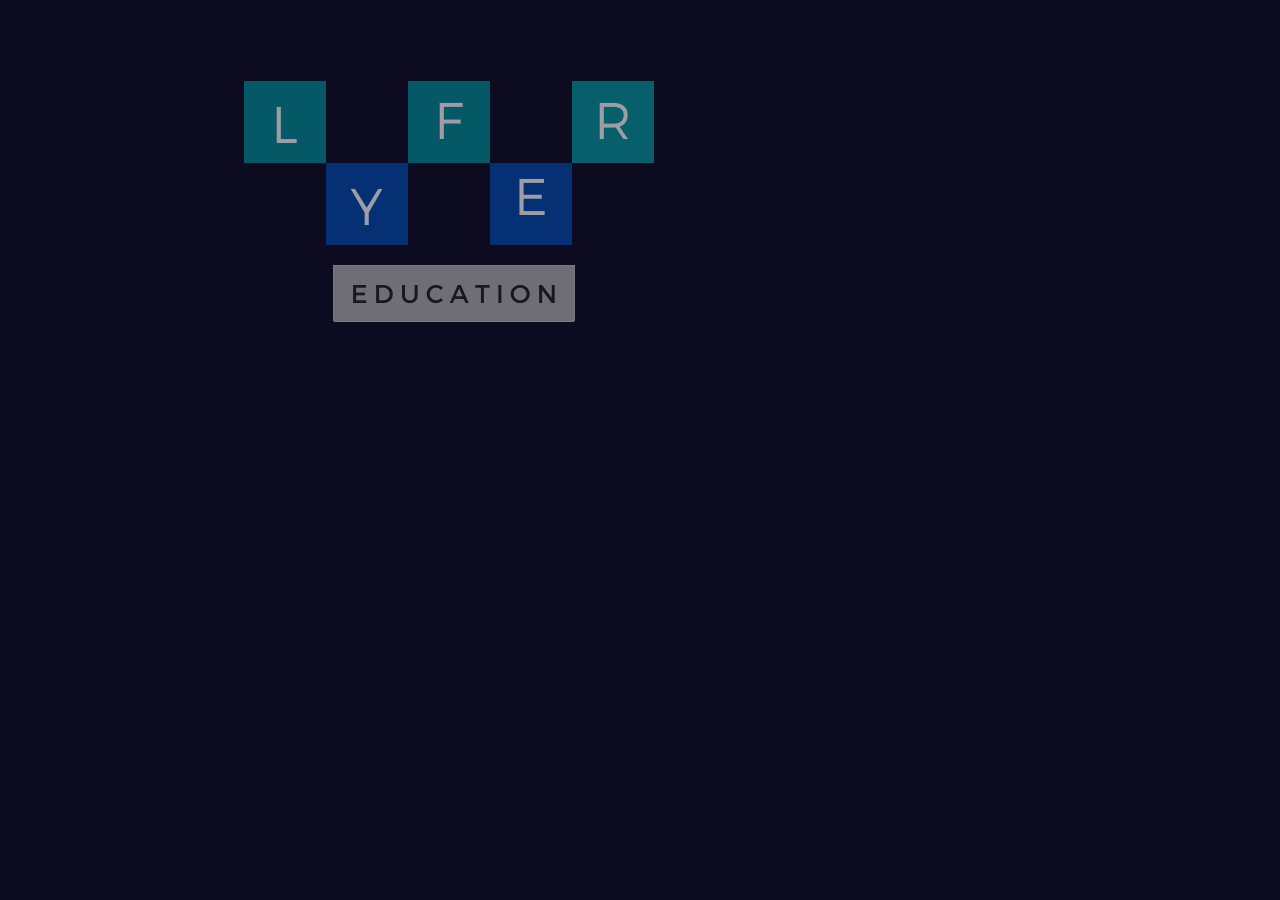
<file: docs/index.html>
<!doctype html>
<html xmlns='http://www.w3.org/1999/xhtml' lang="pt-br">
  <head>
    <!-- Required meta tags -->
    <meta charset="utf-8">
	<meta name="viewport" content="width=device-width, initial-scale=1, shrink-to-fit=no">
	<link rel="icon" type="image/png" href="favicon.png"/>

    <!-- Bootstrap CSS -->
    <link rel="stylesheet" href="https://maxcdn.bootstrapcdn.com/bootstrap/4.0.0/css/bootstrap.min.css" integrity="sha384-Gn5384xqQ1aoWXA+058RXPxPg6fy4IWvTNh0E263XmFcJlSAwiGgFAW/dAiS6JXm" crossorigin="anonymous">
	
	<script src="https://ajax.googleapis.com/ajax/libs/jquery/3.5.1/jquery.min.js"></script>
	<link rel="stylesheet" href="index.css">
	<link rel="preconnect" href="https://fonts.gstatic.com">
	<link href="https://fonts.googleapis.com/css2?family=Open+Sans:wght@300;400;600;700&display=swap" rel="stylesheet">
    <title>Lyfer Education</title>
  </head>
  <body>
	<div class="title">
		<h1><img src="logo.png"></img></h1>

		<div class="red-line"></div>
		<p>Aprendendo a gerenciar seu futuro<br/> de forma divertida</p>
	</div>

	<div class="pre-texto">
		<h3>Conheça o jogo que ensina jovens a gerarem renda,<br/> escolherem sua carreira e usarem melhor seu dinheiro!</h3>  
	</div>

	<div class="carrosel">
		<div id="carouselExampleControls" class="carousel slide" data-ride="carousel">
			<div class="carousel-inner">
			  <div class="carousel-item active">
				<img class="d-block w-100" src="imgs/MainMenu.png" alt="Tela de menu principal do jogo">
			  </div>
			  <div class="carousel-item">
				<img class="d-block w-100" src="imgs/CharacterMenu.png" alt="Tela de seleção de personagem">
			  </div>
			  <div class="carousel-item">
				<img class="d-block w-100" src="imgs/ChooseMenu.png" alt="Tela de seleção de caminho">
			  </div>
			  <div class="carousel-item">
				<img class="d-block w-100" src="imgs/Gameplay1.png" alt="Imagem de gameplay em uma fazenda">
			  </div>
			  <div class="carousel-item">
				<img class="d-block w-100" src="imgs/Gameplay3.png" alt="Imagem de gameplay coletando frutas nas árvores de uma fazenda">
			  </div>
			</div>
			<a class="carousel-control-prev" href="#carouselExampleControls" role="button" data-slide="prev">
			  <span class="carousel-control-prev-icon" aria-hidden="true"></span>
			  <span class="sr-only">Anterior</span>
			</a>
			<a class="carousel-control-next" href="#carouselExampleControls" role="button" data-slide="next">
			  <span class="carousel-control-next-icon" aria-hidden="true"></span>
			  <span class="sr-only">Próximo</span>
			</a>
		  </div>
	</div>
	
	<div class="jogue-agora">
		<h2>Jogue agora!</h2>
		<div class="buttons">
			<a href="Hackathon - CCR.html">
				<button type="button" class="btn btn-danger" style="margin-right: 40px;">Jogar</button>
			</a>
			<a href="sobre.html">
				<button type="button" class="btn btn-outline-danger">Sobre</button>
			</a>
		</div>	  
	</div>

	<footer>Projeto desenvolvido para a 2ª edição do Hackathon - CCR</footer>

	<!-- Optional JavaScript -->
	<script>
		$("img").hide().fadeIn(1400);
		$("p, .red-line").hide().delay(800).fadeIn(1400);
		$(".carrosel").hide().delay(800).fadeIn(1400);
		$(".jogue-agora, .pre-texto").hide().delay(800).fadeIn(1400);
		$("footer").hide().delay(800).fadeIn(1400);
	</script>

	<!-- jQuery first, then Popper.js, then Bootstrap JS -->
    <script src="https://code.jquery.com/jquery-3.2.1.slim.min.js" integrity="sha384-KJ3o2DKtIkvYIK3UENzmM7KCkRr/rE9/Qpg6aAZGJwFDMVNA/GpGFF93hXpG5KkN" crossorigin="anonymous"></script>
    <script src="https://cdnjs.cloudflare.com/ajax/libs/popper.js/1.12.9/umd/popper.min.js" integrity="sha384-ApNbgh9B+Y1QKtv3Rn7W3mgPxhU9K/ScQsAP7hUibX39j7fakFPskvXusvfa0b4Q" crossorigin="anonymous"></script>
    <script src="https://maxcdn.bootstrapcdn.com/bootstrap/4.0.0/js/bootstrap.min.js" integrity="sha384-JZR6Spejh4U02d8jOt6vLEHfe/JQGiRRSQQxSfFWpi1MquVdAyjUar5+76PVCmYl" crossorigin="anonymous"></script>
  </body>
</html>
</file>
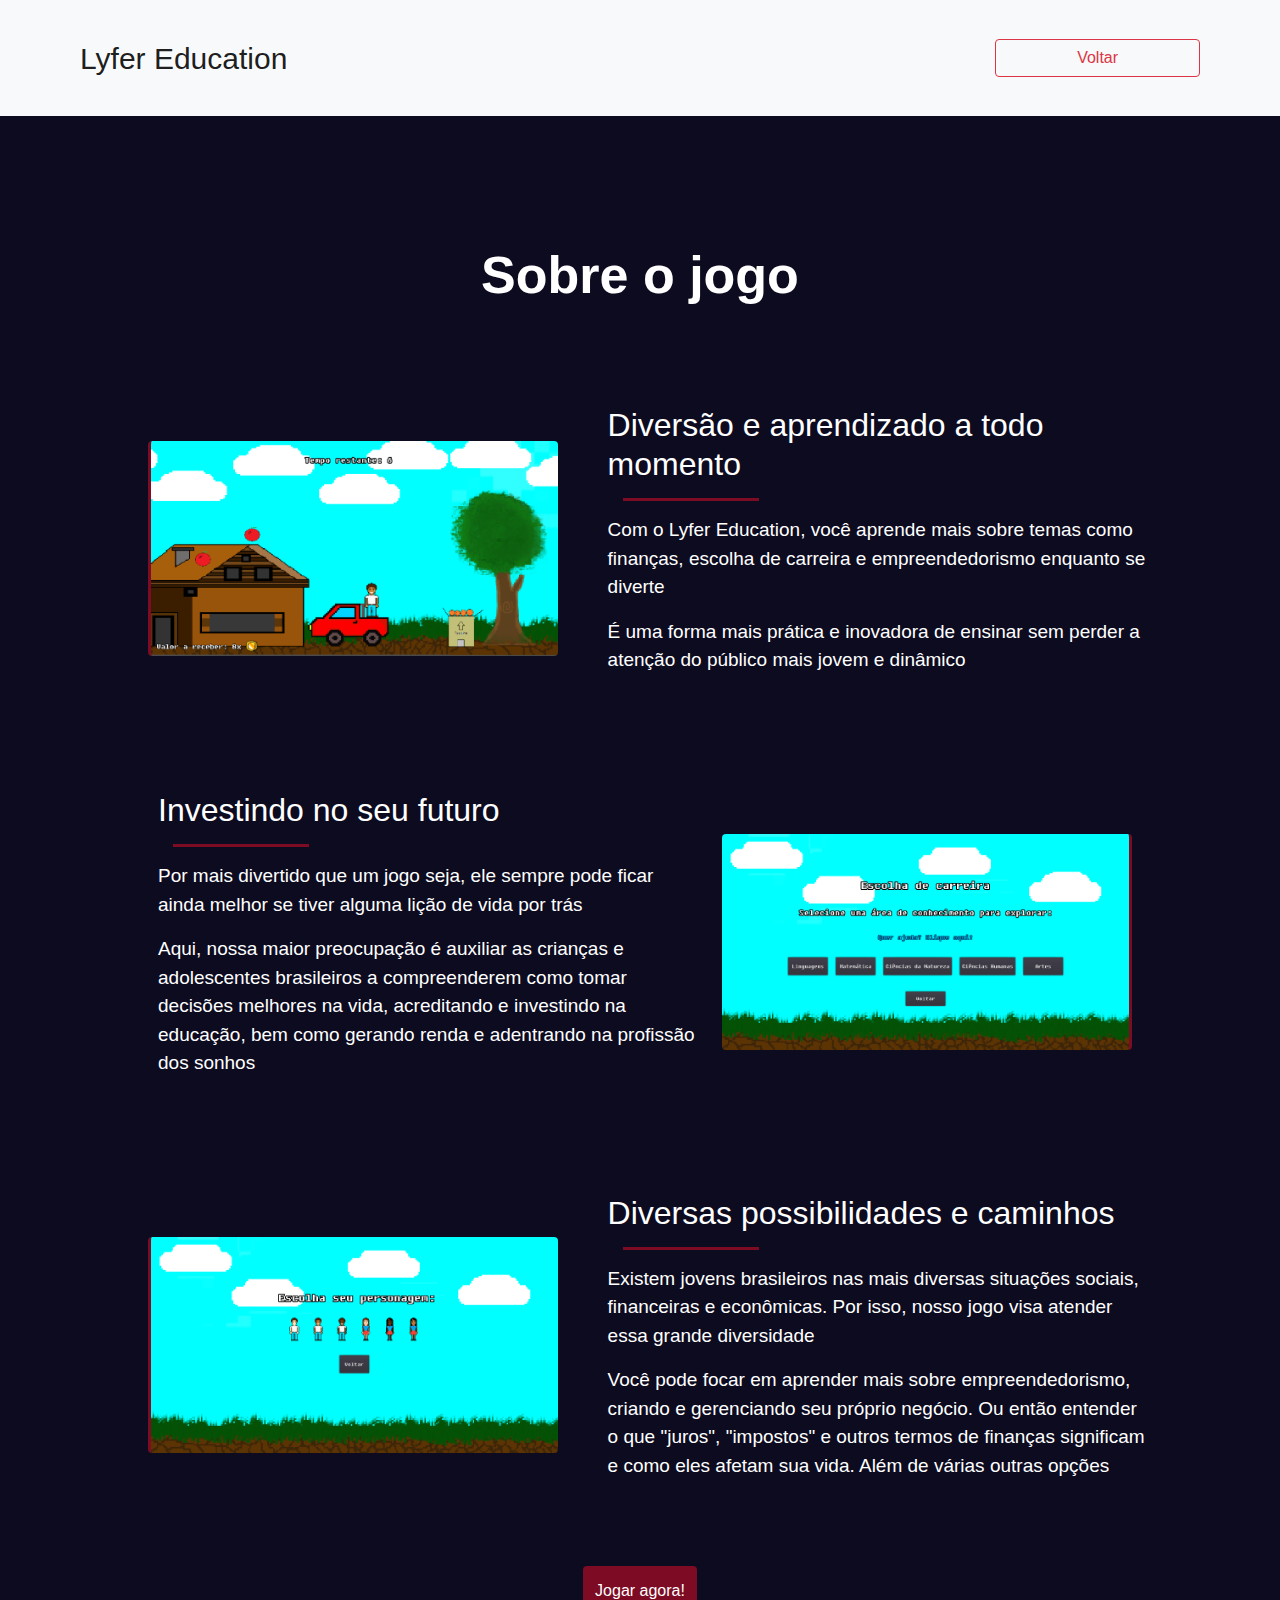
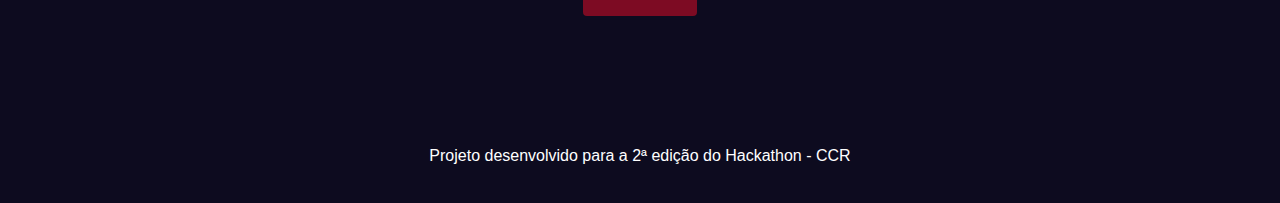
<file: docs/sobre.html>
<!doctype html>
<html lang="pt-br">
  <head>
    <!-- Required meta tags -->
    <meta charset="utf-8">
    <meta name="viewport" content="width=device-width, initial-scale=1, shrink-to-fit=no">
    <link rel="icon" type="image/png" href="favicon.png"/>

    <!-- Bootstrap CSS -->
    <link rel="stylesheet" href="https://maxcdn.bootstrapcdn.com/bootstrap/4.0.0/css/bootstrap.min.css" integrity="sha384-Gn5384xqQ1aoWXA+058RXPxPg6fy4IWvTNh0E263XmFcJlSAwiGgFAW/dAiS6JXm" crossorigin="anonymous">
    <link rel="stylesheet" href="sobre.css">

    <title>Lyfer Education</title>
  </head>
  <body>
    <nav class="navbar navbar-light bg-light justify-content-between">
      <div class="sobre-container"><a class="navbar-brand" href="index.html">Lyfer Education</a></div>
      <a href="index.html"><button id="btn-return" class="btn btn-outline-danger my-2 my-sm-0">Voltar</button></a>  
    </nav>

    <div class = "about-container">
      <h1 class="main-title">Sobre o jogo</h1>
      <div id="reverse" class="container-1">
          <img src="imgs/Gameplay5.png" alt="Tela de gameplay com personagem em cima de um carro coletando frutas"  class="img-fluid" id="img1">
          <div class="container-title">
              <h2>Diversão e aprendizado a todo momento</h2>
              <div class="container-border"></div>	
              <p>Com o Lyfer Education, você aprende mais sobre temas como finanças, escolha de carreira e empreendedorismo enquanto se diverte</p> 
              <p>É uma forma mais prática e inovadora de ensinar sem perder a atenção do público mais jovem e dinâmico</p>
          </div>
      </div>

      <div class="container-1">
          <div class="container-title">
              <h2>Investindo no seu futuro</h2>
              <div class="container-border"></div>	
              <p>Por mais divertido que um jogo seja, ele sempre pode ficar ainda melhor se tiver alguma lição de vida por trás</p>
              <p>Aqui, nossa maior preocupação é auxiliar as crianças e adolescentes brasileiros a compreenderem como tomar decisões melhores na vida, acreditando e investindo na educação, bem como gerando renda e adentrando na profissão dos sonhos</p>
          </div>
          <img src="imgs/ChooseSchool.png" alt="Tela de seleção de disciplina escolar a estudar"  class="img-fluid" id="img2">
      </div>

      <div id="reverse" class="container-1 mb-0">
          <img src="imgs/CharacterMenu.png" alt="Tela de seleção de personagem"  class="img-fluid" id="img1">
          <div class="container-title">
              <h2>Diversas possibilidades e caminhos</h2>
              <div class="container-border"></div>	
              <p>Existem jovens brasileiros nas mais diversas situações sociais, financeiras e econômicas. Por isso, nosso jogo visa atender essa grande diversidade</p>
              <p>Você pode focar em aprender mais sobre empreendedorismo, criando e gerenciando seu próprio negócio. Ou então entender o que "juros", "impostos" e outros termos de finanças significam e como eles afetam sua vida. Além de várias outras opções</p> 
          </div>
      </div>
      <div class="jogar-container">
        <a href="Hackathon - CCR.html"><button type="button" id="btn-jogar" class="btn btn-danger">Jogar agora!</button></a>
      </div>
  </div>

  <footer>Projeto desenvolvido para a 2ª edição do Hackathon - CCR</footer>

    <!-- jQuery first, then Popper.js, then Bootstrap JS -->
    <script src="https://code.jquery.com/jquery-3.2.1.slim.min.js" integrity="sha384-KJ3o2DKtIkvYIK3UENzmM7KCkRr/rE9/Qpg6aAZGJwFDMVNA/GpGFF93hXpG5KkN" crossorigin="anonymous"></script>
    <script src="https://cdnjs.cloudflare.com/ajax/libs/popper.js/1.12.9/umd/popper.min.js" integrity="sha384-ApNbgh9B+Y1QKtv3Rn7W3mgPxhU9K/ScQsAP7hUibX39j7fakFPskvXusvfa0b4Q" crossorigin="anonymous"></script>
    <script src="https://maxcdn.bootstrapcdn.com/bootstrap/4.0.0/js/bootstrap.min.js" integrity="sha384-JZR6Spejh4U02d8jOt6vLEHfe/JQGiRRSQQxSfFWpi1MquVdAyjUar5+76PVCmYl" crossorigin="anonymous"></script>
  </body>
</html>
</file>
<file: docs/index.css>
@font-face {
    font-family: "Montserrat";
    src: url("fonts/Montserrat-Regular.ttf");
}

body {
    margin: 0;
    overflow-x: hidden;
    background-color: rgb(13, 11, 31);
    color: #F7F7F7;
    font-family: 'Open Sans', sans-serif;
    font-weight: 300;
}

.title {
    position: relative;
    right: 15vw;
    margin-top: 9vh;
}

h1 {
    font-family: "Montserrat";
    font-size: 70px;
    color: #F7F7F7;
    text-align: center;
    text-shadow: 5px 5px 10px black;
}

.title p {
    font-family: 'Open Sans', sans-serif;
    font-weight: 400;
    font-size: 20px;
    text-align: center;
}

.red-line {
    height: 4px;
    width: 200px;
    background-color:#9E1130;
    margin-left: 40vw;
    margin-top: 15px;
    margin-bottom: 20px;
}

h2 {
    font-family: 'Open Sans', sans-serif;
    font-weight: 400;
}

.carrosel {
    margin-top: 50px;
    margin-left: auto;
    margin-right: auto;
    max-width: 1100px;
}

.jogue-agora, .pre-texto {
    margin-left: auto;
    margin-right: auto;
    width: 80vw;
    margin-top: 50px;
    text-align: center;
}


.buttons {
    margin-left: auto;
    margin-right: auto;
    margin-top: 50px;
    width: 80vw;
    display: flex;
    align-items: center;
    justify-content: center;
}

.buttons button {
    padding: 20px;
    width: 200px;
}

footer{
    text-align: center;
    font-family: 'Open Sans', sans-serif;
    margin: 35px;
}
</file>
<file: docs/sobre.css>
body{
    background-color: rgb(13, 11, 31);
}

#btn-return {
    margin-right: 5vw;
    width: 16vw;
    min-width: 150px;
}

.sobre-container{
    display: flex;
    height: 100px;
    margin-left: 5vw;
    align-items: center;
    justify-content: center;
}

.sobre-container a{
    text-align: center;
    font-size: 30px;
    font-weight: 350;
}

#img1{
    max-width: 600px;
    max-height: 600px;
    width: 40%;
    margin: 0 20px;
    border-left: 3px solid #7d0b23;
    border-radius: 4px;
}

 #img2{
    max-width: 600px;
    max-height: 600px;
    width: 40%;
    margin: 0 20px;
    border-right: 3px solid #7d0b23;
    border-radius: 4px;
}

.about-container{
    max-width: 1900px;
    margin: auto;
    z-index:-999;
    padding: 10%;
    color: white;
}

.container-title p {
    font-size: 19px;
}

.container-title{
    margin-left: 30px;
    min-width: 200px;
}

.container-border{
    border-bottom: 3px solid #7d0b23;
    width: 25%;
    margin: 15px;
}

.container-1{
    display: flex;
    flex-wrap: inherit;
    align-items: center;
    margin-bottom: 100px;
}

#button:hover{
    background-color: #b3203d;
}

#myVideo{
        position: fixed;
        bottom: 0;
        min-width: 100%;
        min-height: 100%;
        width: auto;
        height: auto;
        z-index: -999;
}

.main-title{
    margin: auto;
    text-align: center;
    padding-bottom: 100px;
    font-weight: 700;
    font-size: 52px;
}

#btn-jogar{
    margin-top: 70px;
    width: 100%;
    height: 50px;
    background-color: #7D0B23;
    border: none;
}

#btn-jogar:hover{
    background-color: #9e1130;
}

.jogar-container{
    width: 100%;
    display: flex;
    align-items: center;
    justify-content: center;
}

footer{
    text-align: center;
    font-family: 'Open Sans', sans-serif;
    margin-bottom: 35px;
    color: white;
}
</file>
